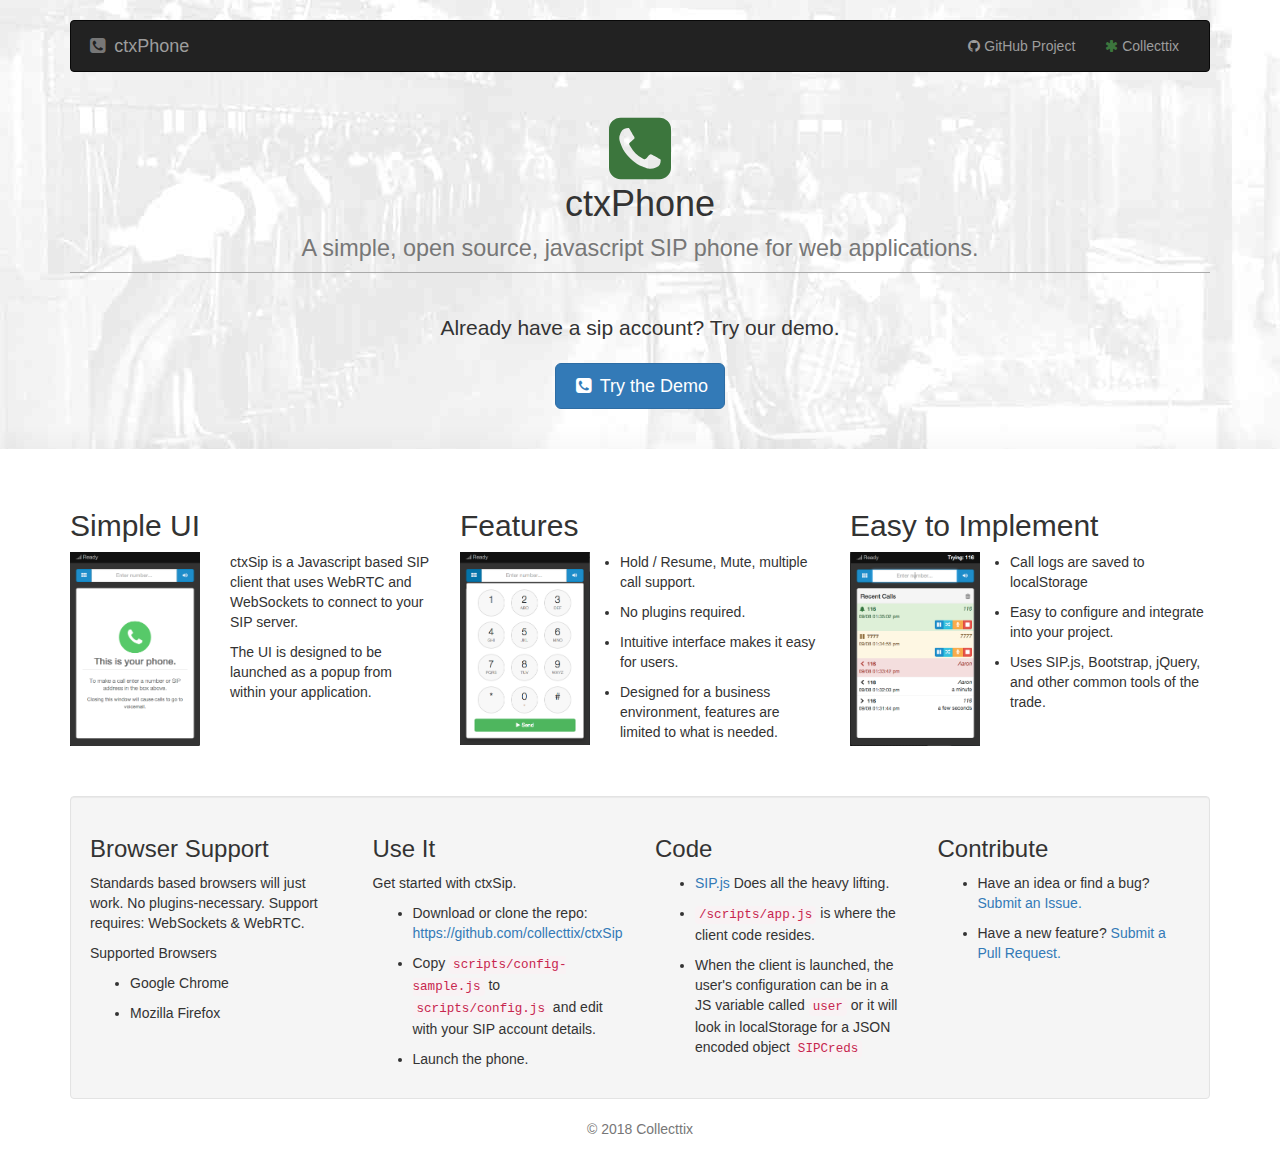
<file: index.html>
<!DOCTYPE html>
<html lang="en">
    <head>
        <meta charset="utf-8">
        <meta http-equiv="X-UA-Compatible" content="IE=edge">
        <meta name="viewport" content="width=device-width, initial-scale=1">
        <link rel="icon" type="image/gif" href="img/favicon.ico" />

        <title>ctxSip - Javascript SIP client</title>

        <link rel="stylesheet" href="https://maxcdn.bootstrapcdn.com/bootstrap/3.2.0/css/bootstrap.min.css">
        <link href="//maxcdn.bootstrapcdn.com/font-awesome/4.2.0/css/font-awesome.min.css" rel="stylesheet">
        <style>
            body {
                margin-top       : 20px;
                background-image : url('img/bg.jpg');
            }
            .navbar {
                margin-bottom : 40px;
            }
            .content {
                margin-top       : 40px;
                padding-top      : 40px;
                background-color : #fff;
                box-shadow       : 0px -10px 20px rgba(0,0,0,0.03);
            }
            .content img {
                padding : 0 30px 10px 0;
            }
            .page-header {
                border-bottom : 1px solid #aaa;
                margin-bottom : 40px;
            }
            .content > .container > .row {
                margin-bottom: 40px;
            }
        </style>
    </head>

    <body>

    <div class="container">

        <div class="navbar navbar-inverse" role="navigation">
            <div class="container-fluid">
                <div class="navbar-header">
                    <button type="button" class="navbar-toggle collapsed" data-toggle="collapse" data-target=".navbar-collapse">
                        <span class="sr-only">Toggle navigation</span>
                        <span class="icon-bar"></span>
                        <span class="icon-bar"></span>
                        <span class="icon-bar"></span>
                    </button>
                    <a class="navbar-brand" href="#"><i class="fa fa-fw fa-phone-square text-muted"></i> ctxPhone</a>
                </div>
                <div class="navbar-collapse collapse">
                    <ul class="nav navbar-nav navbar-right">
                        <li><a href="https://github.com/Collecttix/ctxSip"><i class="fa fa-github"></i> GitHub Project</a></li>
                        <li><a href="https://collecttix.com"><i class="fa fa-asterisk text-success"></i> Collecttix</a></li>
                    </ul>
                </div>
            </div>
        </div>

        <h1 class="page-header text-center"><i class="fa fa-fw fa-phone-square text-success fa-2x"></i><br> ctxPhone <small><br>A simple, open source, javascript SIP phone for web applications.</small></h1>

        <div class="text-center">
            <p class="text-center lead">Already have a sip account? Try our demo.</p>
            <a href="#mdlDemo" class="btn btn-lg btn-primary" id="btnDemo" data-toggle="modal"><i class="fa fa-fw fa-phone-square"></i> Try the Demo</a>
        </div>
    </div>

    <div class="content">
        <div class="container">
            <div class="row">
                <div class="col-md-4 clearfix">
                    <h2>Simple UI</h2>
                    <img src="img/screenshots/1.png" class="pull-left img-responsive" width="160" height="240" alt="Simple UI">
                    <p class="text-left">ctxSip is a Javascript based SIP client that uses WebRTC and WebSockets to connect to your SIP server.</p>
                    <p class="text-left">The UI is designed to be launched as a popup from within your application.</p>
                    <p class="text-left"></p>
                </div>
                <div class="col-md-4 clearfix">
                    <h2>Features</h2>
                    <img src="img/screenshots/2.png" class="pull-left img-responsive" width="160" height="240" alt="Strong Featureset">
                    <ul class="text-left">
                        <li><p>Hold / Resume, Mute, multiple call support.</p></li>
                        <li><p>No plugins required.</p></li>
                        <li><p>Intuitive interface makes it easy for users.</p></li>
                        <li><p>Designed for a business environment, features are limited to what is needed.</p></li>
                    </ul>
                </div>
                <div class="col-md-4 clearfix">
                    <h2>Easy to Implement</h2>
                    <img src="img/screenshots/3.png" class="pull-left img-responsive" width="160" height="240" alt="Easy to Implement">
                    <ul class="text-left">
                        <li><p>Call logs are saved to localStorage</p></li>
                        <li><p>Easy to configure and integrate into your project.</p></li>
                        <li><p>Uses SIP.js, Bootstrap, jQuery, and other common tools of the trade.</p></li>
                    </ul>
                </div>
            </div>

            <div class="well">
                <div class="row">
                    <div class="col-md-3">
                        <h3>Browser Support</h3>
                        <p>Standards based browsers will just work. No plugins-necessary.  Support requires: WebSockets &amp; WebRTC.</p>
                        <p>Supported Browsers</p>
                        <ul>
                            <li><p>Google Chrome</p></li>
                            <li><p>Mozilla Firefox</li>
                        </ul>
                    </div>
                    <div class="col-md-3">
                        <h3>Use It</h3>
                        <p>Get started with ctxSip.</p>
                        <ul>
                            <li><p>Download or clone the repo: <a href="https://github.com/collecttix/ctxSip">https://github.com/collecttix/ctxSip</a></p></li>
                            <li><p>Copy <code>scripts/config-sample.js</code> to <code>scripts/config.js</code> and edit with your SIP account details.</p></li>
                            <li><p>Launch the phone.</p></li>
                        </ul>
                    </div>
                    <div class="col-md-3">
                        <h3>Code</h3>
                        <ul>
                            <li><p><a href="http://sipjs.com/">SIP.js</a> Does all the heavy lifting.</p></li>
                            <li><p><code>/scripts/app.js</code> is where the client code resides.</p></li>
                            <li><p>When the client is launched, the user's configuration can be in a JS variable called <code>user</code> or it will look in localStorage for a JSON encoded object <code>SIPCreds</code></p></li>
                        </ul>
                    </div>
                    <div class="col-md-3">
                        <h3>Contribute</h3>
                        <ul>
                            <li><p>Have an idea or find a bug? <a href="https://github.com/collecttix/ctxSip/issues">Submit an Issue.</a></p></li>
                            <li><p>Have a new feature? <a href="https://github.com/collecttix/ctxSip/pulls">Submit a Pull Request.</a></p></li>
                        </ul>
                    </div>
                </div>
            </div>
        </div>

        <div class="text-center text-muted clearfix">
            <p> &copy; 2018 Collecttix</p>
        </div>

    </div>

    <form class="modal fade" id="mdlDemo" tabindex="-1" role="dialog" aria-labelledby="btnDemo" aria-hidden="true">
        <div class="modal-dialog">
            <div class="modal-content">
                <div class="modal-header">
                    <button type="button" class="close" data-dismiss="modal"><span aria-hidden="true">&times;</span><span class="sr-only">Close</span></button>
                    <h4 class="modal-title" id="myModalLabel">Enter SIP Credenitals</h4>
                </div>
                <div class="modal-body">
                    <p>To use our demo you will need your SIP credentials from your account. All fields are required.</p>
                    <div class="form-group">
                        <label>Display Name:</label>
                        <input type="text" name="Display" class="form-control" placeholder="i.e. Ben Franklin" required>
                    </div>
                    <div class="row">
                        <div class="col-sm-6">
                            <div class="form-group">
                                <label>Sip User:</label>
                                <input type="text" name="User" class="form-control" placeholder="i.e. sipuser" required>
                            </div>
                        </div>
                        <div class="col-sm-6">
                            <div class="form-group">
                                <label>WS URL:</label>
                                <input type="text" name="WSServer" class="form-control" placeholder="i.e. wss://sip.example.com:5060/" required>
                            </div>
                        </div>
                    </div>
                    <div class="row">
                        <div class="col-sm-6">
                            <div class="form-group">
                                <label>Sip Pass:</label>
                                <input type="password" name="Pass" class="form-control" placeholder="i.e. supaSekret!" required>
                            </div>
                        </div>
                        <div class="col-sm-6">
                            <div class="form-group">
                                <label>Sip Realm:</label>
                                <input type="text" name="Realm" class="form-control" placeholder="i.e. sip.example.com" required>
                            </div>
                        </div>
                    </div>
                </div>
                <div class="modal-footer">
                    <button type="button" class="btn btn-default" data-dismiss="modal">Close</button>
                    <button type="button" class="btn btn-primary" id="btnConfig">Launch Phone</button>
                </div>
            </div>
        </div>
    </form>


    <script src="https://ajax.googleapis.com/ajax/libs/jquery/1.11.1/jquery.min.js"></script>
    <script type="text/javascript" src="https://maxcdn.bootstrapcdn.com/bootstrap/3.2.0/js/bootstrap.min.js"></script>

    <script>

        $(document).ready(function() {

            // When the demo modal is launched, load the values from localStorage
            $('#mdlDemo').on('show.bs.modal', function() {

                var user = JSON.parse(localStorage.getItem('SIPCreds'));

                if (user) {
                    $.each(user, function(k, v) {
                        $('input[name="'+k+'"]').val(v);
                    });
                }
            });

            // Save form to localStorage and validate
            $('#btnConfig').click(function(event) {

                var user  = {},
                    valid = true;

                event.preventDefault();

                // validate the form
                $('#mdlDemo input').each(function(i) {
                    if ($(this).val() === '') {
                        $(this).closest('.form-group').addClass('has-error');
                        valid = false;
                    } else {
                        $(this).closest('.form-group').removeClass('has-error');
                    }
                    user[$(this).attr('name')] = $(this).val();
                });

                // launch the phone window.
                if (valid) {
                    localStorage.setItem('SIPCreds', JSON.stringify(user));

                    var url      = 'https://' + window.location.host + window.location.pathname + 'phone/',
                        features = 'menubar=no,location=no,resizable=no,scrollbars=no,status=no,addressbar=no,width=320,height=480';

                    if (!localStorage.getItem('ctxPhone')) {
                        window.open(url, 'ctxPhone', features);
                        $('#mdlDemo').modal('hide');
                        return false;
                    } else {
                        window.alert('Phone already open.');
                    }
                }

            });
        });

    </script>

    <script>
      (function(i,s,o,g,r,a,m){i['GoogleAnalyticsObject']=r;i[r]=i[r]||function(){
      (i[r].q=i[r].q||[]).push(arguments)},i[r].l=1*new Date();a=s.createElement(o),
      m=s.getElementsByTagName(o)[0];a.async=1;a.src=g;m.parentNode.insertBefore(a,m)
      })(window,document,'script','//www.google-analytics.com/analytics.js','ga');
      ga('create', 'UA-47777318-2', 'auto');
      ga('send', 'pageview');
    </script>
   </body>
</html>
</file>
